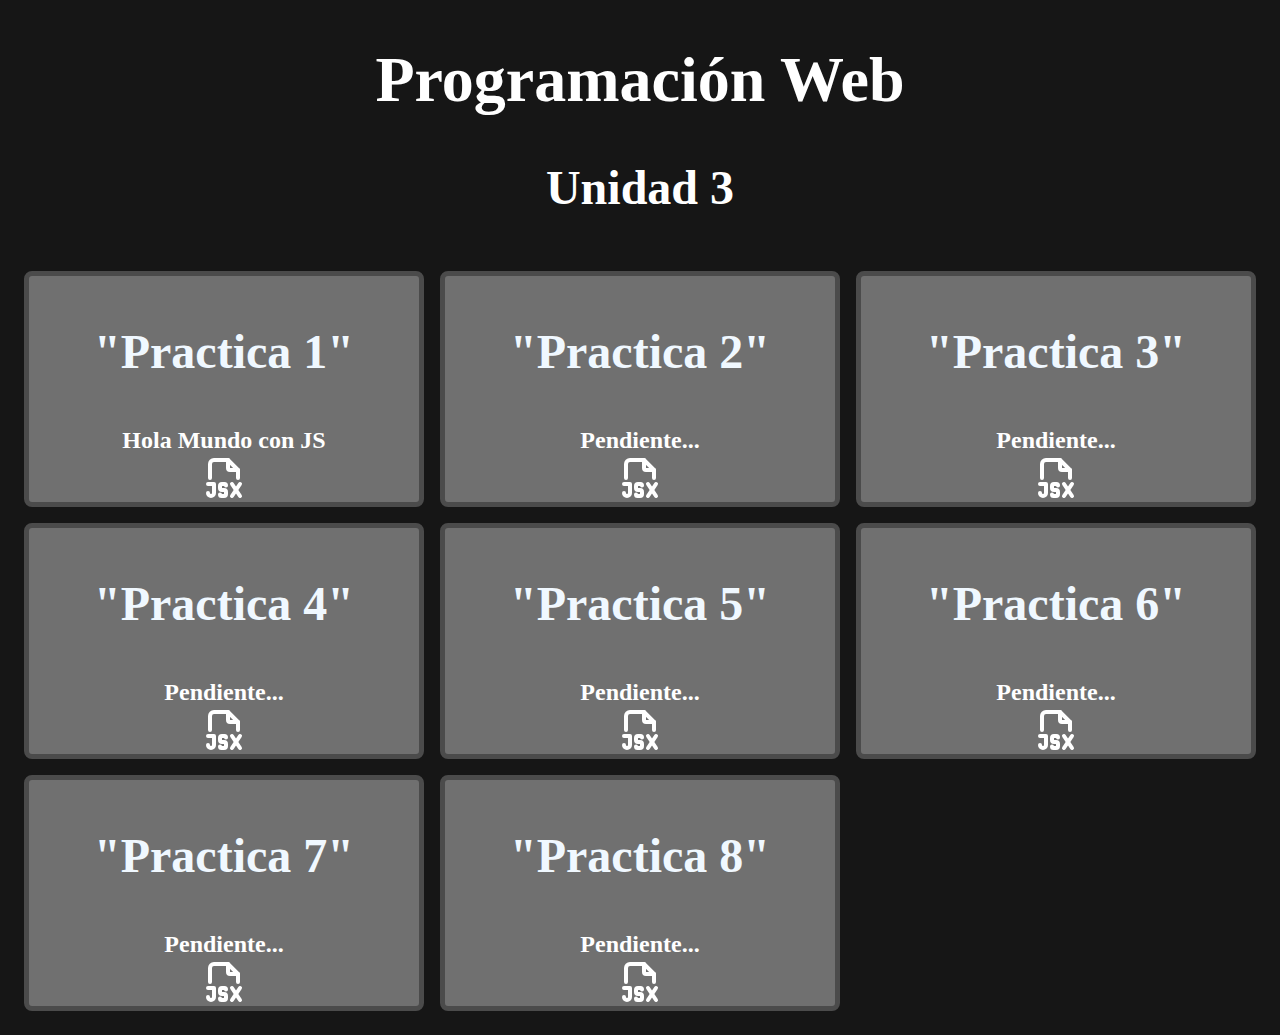
<file: index.html>
<!DOCTYPE html>
<html lang="en">
<head>
    <meta charset="UTF-8">
    <meta name="viewport" content="width=device-width, initial-scale=1.0">
    <title>Document</title>
    <link rel="stylesheet" href="css/estilos.css">
</head>
<body>
    <h1>Programación Web</h1>
    <h2>Unidad 3</h2>

    <div class="bento">
        <!-- practica 1 -->
        <a href="practicas/p1.html">
            <div class="grid grid1">
                <h3>"Practica 1"</h3>
                <p>Hola Mundo con JS</p>
                
                <svg  xmlns="http://www.w3.org/2000/svg"  width="24"  height="24"  viewBox="0 0 24 24"  fill="none"  stroke="currentColor"  stroke-width="2"  stroke-linecap="round"  stroke-linejoin="round"  class="icon icon-tabler icons-tabler-outline icon-tabler-file-type-jsx"><path stroke="none" d="M0 0h24v24H0z" fill="none"/><path d="M14 3v4a1 1 0 0 0 1 1h4" /><path d="M5 12v-7a2 2 0 0 1 2 -2h7l5 5v4" /><path d="M4 15h3v4.5a1.5 1.5 0 0 1 -3 0" /><path d="M10 20.25c0 .414 .336 .75 .75 .75h1.25a1 1 0 0 0 1 -1v-1a1 1 0 0 0 -1 -1h-1a1 1 0 0 1 -1 -1v-1a1 1 0 0 1 1 -1h1.25a.75 .75 0 0 1 .75 .75" /><path d="M16 15l4 6" /><path d="M16 21l4 -6" /></svg>
            </div>
        </a>
        <!--  practica 2 -->
        <div>
            <a href="practicas/p2.html">
                <div class="grid grid2">
                    <h3>"Practica 2"</h3>
                    <p>Pendiente...</p>
                    <svg  xmlns="http://www.w3.org/2000/svg"  width="24"  height="24"  viewBox="0 0 24 24"  fill="none"  stroke="currentColor"  stroke-width="2"  stroke-linecap="round"  stroke-linejoin="round"  class="icon icon-tabler icons-tabler-outline icon-tabler-file-type-jsx"><path stroke="none" d="M0 0h24v24H0z" fill="none"/><path d="M14 3v4a1 1 0 0 0 1 1h4" /><path d="M5 12v-7a2 2 0 0 1 2 -2h7l5 5v4" /><path d="M4 15h3v4.5a1.5 1.5 0 0 1 -3 0" /><path d="M10 20.25c0 .414 .336 .75 .75 .75h1.25a1 1 0 0 0 1 -1v-1a1 1 0 0 0 -1 -1h-1a1 1 0 0 1 -1 -1v-1a1 1 0 0 1 1 -1h1.25a.75 .75 0 0 1 .75 .75" /><path d="M16 15l4 6" /><path d="M16 21l4 -6" /></svg>                <path stroke="none" d="M0 0h24v24H0z" fill="none"/>
                        <path d="M11 17a2.5 2.5 0 0 0 2 0" />
                        <path d="M12 3c-4.664 0 -7.396 2.331 -7.862 5.595a11.816 11.816 0 0 0 2 8.592a10.777 10.777 0 0 0 3.199 3.064c1.666 1 3.664 1 5.33 0a10.777 10.777 0 0 0 3.199 -3.064a11.89 11.89 0 0 0 2 -8.592c-.466 -3.265 -3.198 -5.595 -7.862 -5.595z" />
                        <path d="M8 11l2 2" />
                        <path d="M16 11l-2 2" />
                    </svg>
                </div>
            </a>
         </div>
        <!--  practica 3 -->
        <a href="practicas/p3.html">
            <div class="grid grid3" href="practicas/p2.html">
                <h3>"Practica 3"</h3>
                <p>Pendiente...</p>
                <svg  xmlns="http://www.w3.org/2000/svg"  width="24"  height="24"  viewBox="0 0 24 24"  fill="none"  stroke="currentColor"  stroke-width="2"  stroke-linecap="round"  stroke-linejoin="round"  class="icon icon-tabler icons-tabler-outline icon-tabler-file-type-jsx"><path stroke="none" d="M0 0h24v24H0z" fill="none"/><path d="M14 3v4a1 1 0 0 0 1 1h4" /><path d="M5 12v-7a2 2 0 0 1 2 -2h7l5 5v4" /><path d="M4 15h3v4.5a1.5 1.5 0 0 1 -3 0" /><path d="M10 20.25c0 .414 .336 .75 .75 .75h1.25a1 1 0 0 0 1 -1v-1a1 1 0 0 0 -1 -1h-1a1 1 0 0 1 -1 -1v-1a1 1 0 0 1 1 -1h1.25a.75 .75 0 0 1 .75 .75" /><path d="M16 15l4 6" /><path d="M16 21l4 -6" /></svg>                <path stroke="none" d="M0 0h24v24H0z" fill="none"/>
                    <path d="M15 3a3 3 0 0 1 3 3a3 3 0 1 1 -2.12 5.122l-4.758 4.758a3 3 0 1 1 -5.117 2.297l0 -.177l-.176 0a3 3 0 1 1 2.298 -5.115l4.758 -4.758a3 3 0 0 1 2.12 -5.122z" />
            </div>
        </a>
        <!--  practica 4 -->
        <a href="practicas/p4.html">
        <div class="grid grid4" href="practicas/p4.html">
            <h3>"Practica 4"</h3>
            <p>Pendiente...</p>
            <svg  xmlns="http://www.w3.org/2000/svg"  width="24"  height="24"  viewBox="0 0 24 24"  fill="none"  stroke="currentColor"  stroke-width="2"  stroke-linecap="round"  stroke-linejoin="round"  class="icon icon-tabler icons-tabler-outline icon-tabler-file-type-jsx"><path stroke="none" d="M0 0h24v24H0z" fill="none"/><path d="M14 3v4a1 1 0 0 0 1 1h4" /><path d="M5 12v-7a2 2 0 0 1 2 -2h7l5 5v4" /><path d="M4 15h3v4.5a1.5 1.5 0 0 1 -3 0" /><path d="M10 20.25c0 .414 .336 .75 .75 .75h1.25a1 1 0 0 0 1 -1v-1a1 1 0 0 0 -1 -1h-1a1 1 0 0 1 -1 -1v-1a1 1 0 0 1 1 -1h1.25a.75 .75 0 0 1 .75 .75" /><path d="M16 15l4 6" /><path d="M16 21l4 -6" /></svg>                <path stroke="none" d="M0 0h24v24H0z" fill="none"/>
                <path d="M8 19m-2 0a2 2 0 1 0 4 0a2 2 0 1 0 -4 0" />
                <path d="M18 19m-2 0a2 2 0 1 0 4 0a2 2 0 1 0 -4 0" />
                <path d="M2 5h2.5l1.632 4.897a6 6 0 0 0 5.693 4.103h2.675a5.5 5.5 0 0 0 0 -11h-.5v6" />
                <path d="M6 9h14" />
                <path d="M9 17l1 -3" />
                <path d="M16 14l1 3" />
              </svg>
        </div>
        </a>
        <!--  practica 5 -->
        <a href="practicas/p5.html">
        <div class="grid grid5" href="practicas/p5.html">
            <h3>"Practica 5"</h3>
            <p>Pendiente...</p>
            <svg  xmlns="http://www.w3.org/2000/svg"  width="24"  height="24"  viewBox="0 0 24 24"  fill="none"  stroke="currentColor"  stroke-width="2"  stroke-linecap="round"  stroke-linejoin="round"  class="icon icon-tabler icons-tabler-outline icon-tabler-file-type-jsx"><path stroke="none" d="M0 0h24v24H0z" fill="none"/><path d="M14 3v4a1 1 0 0 0 1 1h4" /><path d="M5 12v-7a2 2 0 0 1 2 -2h7l5 5v4" /><path d="M4 15h3v4.5a1.5 1.5 0 0 1 -3 0" /><path d="M10 20.25c0 .414 .336 .75 .75 .75h1.25a1 1 0 0 0 1 -1v-1a1 1 0 0 0 -1 -1h-1a1 1 0 0 1 -1 -1v-1a1 1 0 0 1 1 -1h1.25a.75 .75 0 0 1 .75 .75" /><path d="M16 15l4 6" /><path d="M16 21l4 -6" /></svg>                <path stroke="none" d="M0 0h24v24H0z" fill="none"/>
                <path d="M12 14m-7 0a7 7 0 1 0 14 0a7 7 0 1 0 -14 0" />
                <path d="M12 11v-6a2 2 0 0 1 2 -2h2v1a2 2 0 0 1 -2 2h-2" />
                <path d="M10 10.5c1.333 .667 2.667 .667 4 0" />
              </svg>
        </div>
         </a>
        <!--  practica 6 -->
        <a href="practicas/p6.html">
        <div class="grid grid6" href="practicas/p6.html">
            <h3>"Practica 6"</h3>
            <p>Pendiente...</p>
            <svg  xmlns="http://www.w3.org/2000/svg"  width="24"  height="24"  viewBox="0 0 24 24"  fill="none"  stroke="currentColor"  stroke-width="2"  stroke-linecap="round"  stroke-linejoin="round"  class="icon icon-tabler icons-tabler-outline icon-tabler-file-type-jsx"><path stroke="none" d="M0 0h24v24H0z" fill="none"/><path d="M14 3v4a1 1 0 0 0 1 1h4" /><path d="M5 12v-7a2 2 0 0 1 2 -2h7l5 5v4" /><path d="M4 15h3v4.5a1.5 1.5 0 0 1 -3 0" /><path d="M10 20.25c0 .414 .336 .75 .75 .75h1.25a1 1 0 0 0 1 -1v-1a1 1 0 0 0 -1 -1h-1a1 1 0 0 1 -1 -1v-1a1 1 0 0 1 1 -1h1.25a.75 .75 0 0 1 .75 .75" /><path d="M16 15l4 6" /><path d="M16 21l4 -6" /></svg>                <path stroke="none" d="M0 0h24v24H0z" fill="none"/>
                <path d="M17.553 16.75a7.5 7.5 0 0 0 -10.606 0" />
                <path d="M18 3.804a6 6 0 0 0 -8.196 2.196l10.392 6a6 6 0 0 0 -2.196 -8.196z" />
                <path d="M16.732 10c1.658 -2.87 2.225 -5.644 1.268 -6.196c-.957 -.552 -3.075 1.326 -4.732 4.196" />
                <path d="M15 9l-3 5.196" />
                <path d="M3 19.25a2.4 2.4 0 0 1 1 -.25a2.4 2.4 0 0 1 2 1a2.4 2.4 0 0 0 2 1a2.4 2.4 0 0 0 2 -1a2.4 2.4 0 0 1 2 -1a2.4 2.4 0 0 1 2 1a2.4 2.4 0 0 0 2 1a2.4 2.4 0 0 0 2 -1a2.4 2.4 0 0 1 2 -1a2.4 2.4 0 0 1 1 .25" />
              </svg>
        </div>
        </a>
        <!--  practica 7 -->
          <a href="practicas/p7.html">
            <div class="grid grid7" href = "practicas/p7.html">
                <h3>"Practica 7"</h3>
                <p>Pendiente...</p>
                <svg  xmlns="http://www.w3.org/2000/svg"  width="24"  height="24"  viewBox="0 0 24 24"  fill="none"  stroke="currentColor"  stroke-width="2"  stroke-linecap="round"  stroke-linejoin="round"  class="icon icon-tabler icons-tabler-outline icon-tabler-file-type-jsx"><path stroke="none" d="M0 0h24v24H0z" fill="none"/><path d="M14 3v4a1 1 0 0 0 1 1h4" /><path d="M5 12v-7a2 2 0 0 1 2 -2h7l5 5v4" /><path d="M4 15h3v4.5a1.5 1.5 0 0 1 -3 0" /><path d="M10 20.25c0 .414 .336 .75 .75 .75h1.25a1 1 0 0 0 1 -1v-1a1 1 0 0 0 -1 -1h-1a1 1 0 0 1 -1 -1v-1a1 1 0 0 1 1 -1h1.25a.75 .75 0 0 1 .75 .75" /><path d="M16 15l4 6" /><path d="M16 21l4 -6" /></svg>                <path stroke="none" d="M0 0h24v24H0z" fill="none"/>
                    <path d="M5.628 11.283l5.644 -5.637c2.665 -2.663 5.924 -3.747 8.663 -1.205l.188 .181a2.987 2.987 0 0 1 0 4.228l-11.287 11.274a3 3 0 0 1 -4.089 .135l-.143 -.135c-2.728 -2.724 -1.704 -6.117 1.024 -8.841z" />
                    <path d="M9.5 7.5l1.5 3.5" />
                    <path d="M6.5 10.5l1.5 3.5" />
                    <path d="M12.5 4.5l1.5 3.5" />
                  </svg>
            </div>
          </a>

          <!--  practica 8 -->
          <a href="practicas/p8.html">
            <div class="grid grid8" href = "practicas/p8.html">
                <h3>"Practica 8"</h3>
                <p>Pendiente...</p>
                <svg  xmlns="http://www.w3.org/2000/svg"  width="24"  height="24"  viewBox="0 0 24 24"  fill="none"  stroke="currentColor"  stroke-width="2"  stroke-linecap="round"  stroke-linejoin="round"  class="icon icon-tabler icons-tabler-outline icon-tabler-file-type-jsx"><path stroke="none" d="M0 0h24v24H0z" fill="none"/><path d="M14 3v4a1 1 0 0 0 1 1h4" /><path d="M5 12v-7a2 2 0 0 1 2 -2h7l5 5v4" /><path d="M4 15h3v4.5a1.5 1.5 0 0 1 -3 0" /><path d="M10 20.25c0 .414 .336 .75 .75 .75h1.25a1 1 0 0 0 1 -1v-1a1 1 0 0 0 -1 -1h-1a1 1 0 0 1 -1 -1v-1a1 1 0 0 1 1 -1h1.25a.75 .75 0 0 1 .75 .75" /><path d="M16 15l4 6" /><path d="M16 21l4 -6" /></svg>                <path stroke="none" d="M0 0h24v24H0z" fill="none"/>
                    <path d="M5.628 11.283l5.644 -5.637c2.665 -2.663 5.924 -3.747 8.663 -1.205l.188 .181a2.987 2.987 0 0 1 0 4.228l-11.287 11.274a3 3 0 0 1 -4.089 .135l-.143 -.135c-2.728 -2.724 -1.704 -6.117 1.024 -8.841z" />
                    <path d="M9.5 7.5l1.5 3.5" />
                    <path d="M6.5 10.5l1.5 3.5" />
                    <path d="M12.5 4.5l1.5 3.5" />
                  </svg>
            </div>
          </a>
        </div>
    </div>

</body>
</html>
</file>
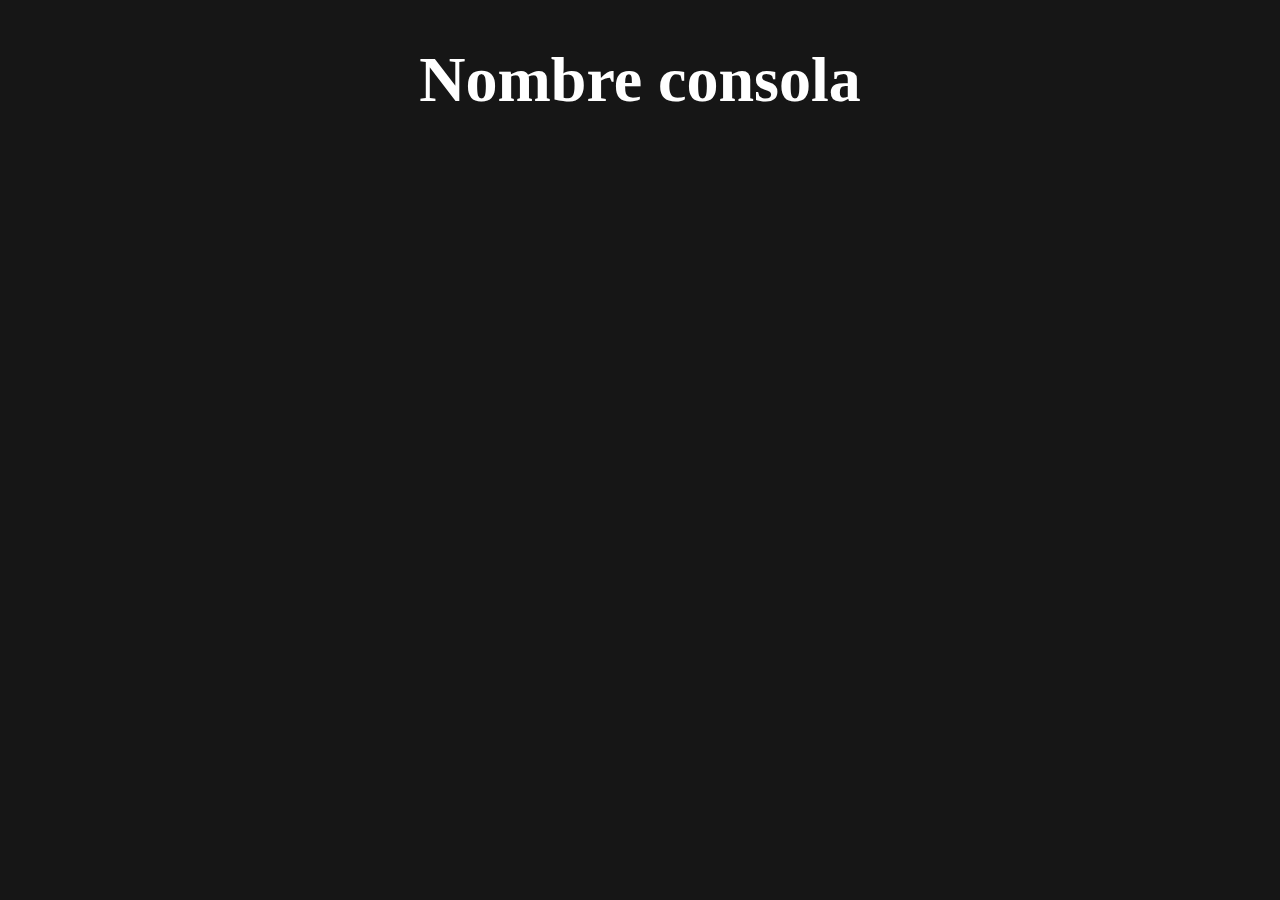
<file: practicas/p1.html>
<!DOCTYPE html>
<html lang="en">
<head>
    <meta charset="UTF-8">
    <meta name="viewport" content="width=device-width, initial-scale=1.0">
    <title>Document</title>
    <link rel="stylesheet" href="../css/estilos.css">
</head>
<body>
    <h1>Nombre consola</h1>
    <script src="../js/p1.js"></script>
</body>
</html>
</file>
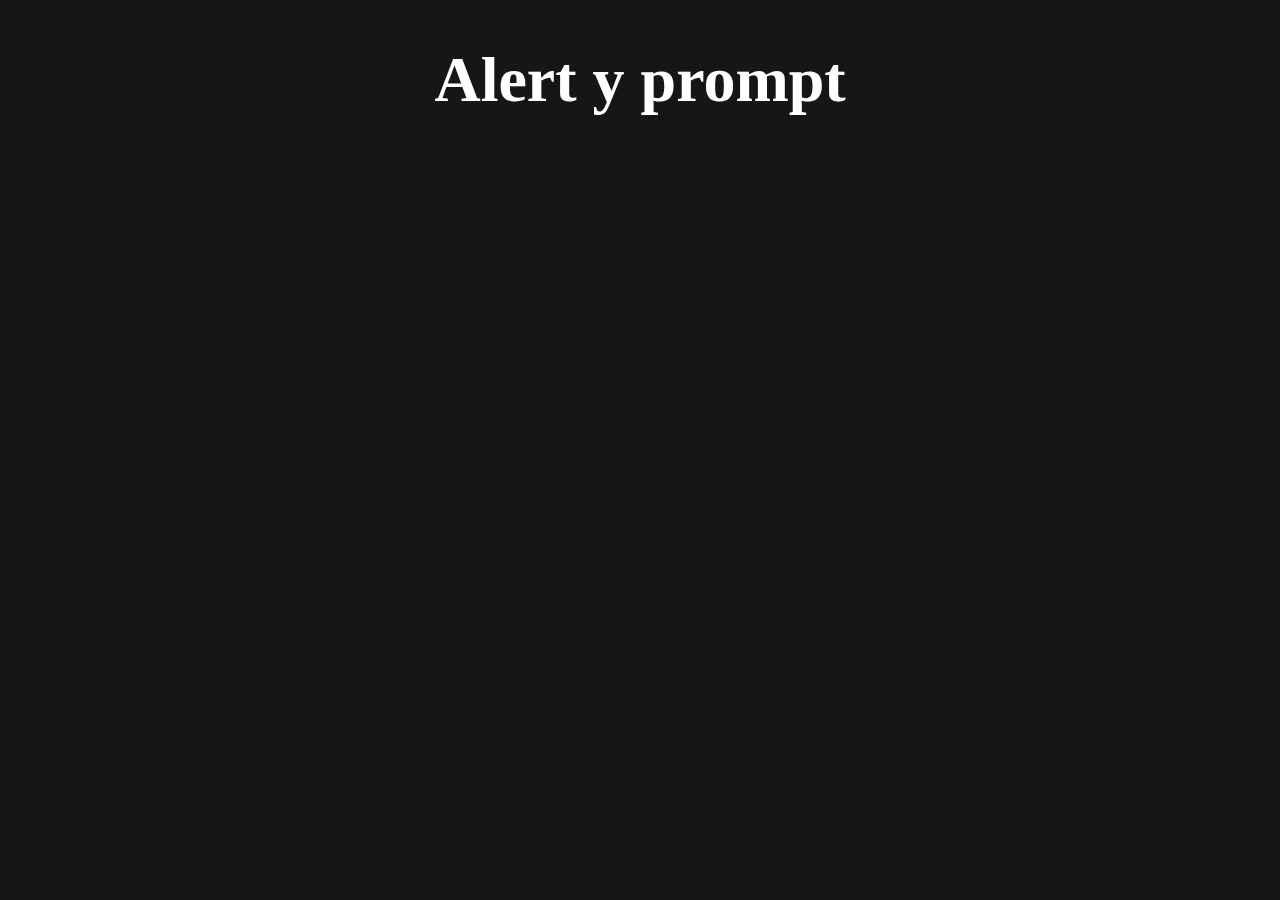
<file: practicas/p2.html>
<!DOCTYPE html>
<html lang="en">
<head>
    <meta charset="UTF-8">
    <meta name="viewport" content="width=device-width, initial-scale=1.0">
    <title>Document</title>
    <link rel="stylesheet" href="../css/estilos.css">
</head>
<body>
    <h1>Alert y prompt</h1>
    <script src="../js/p2.js"></script>
</body>
</html>
</file>
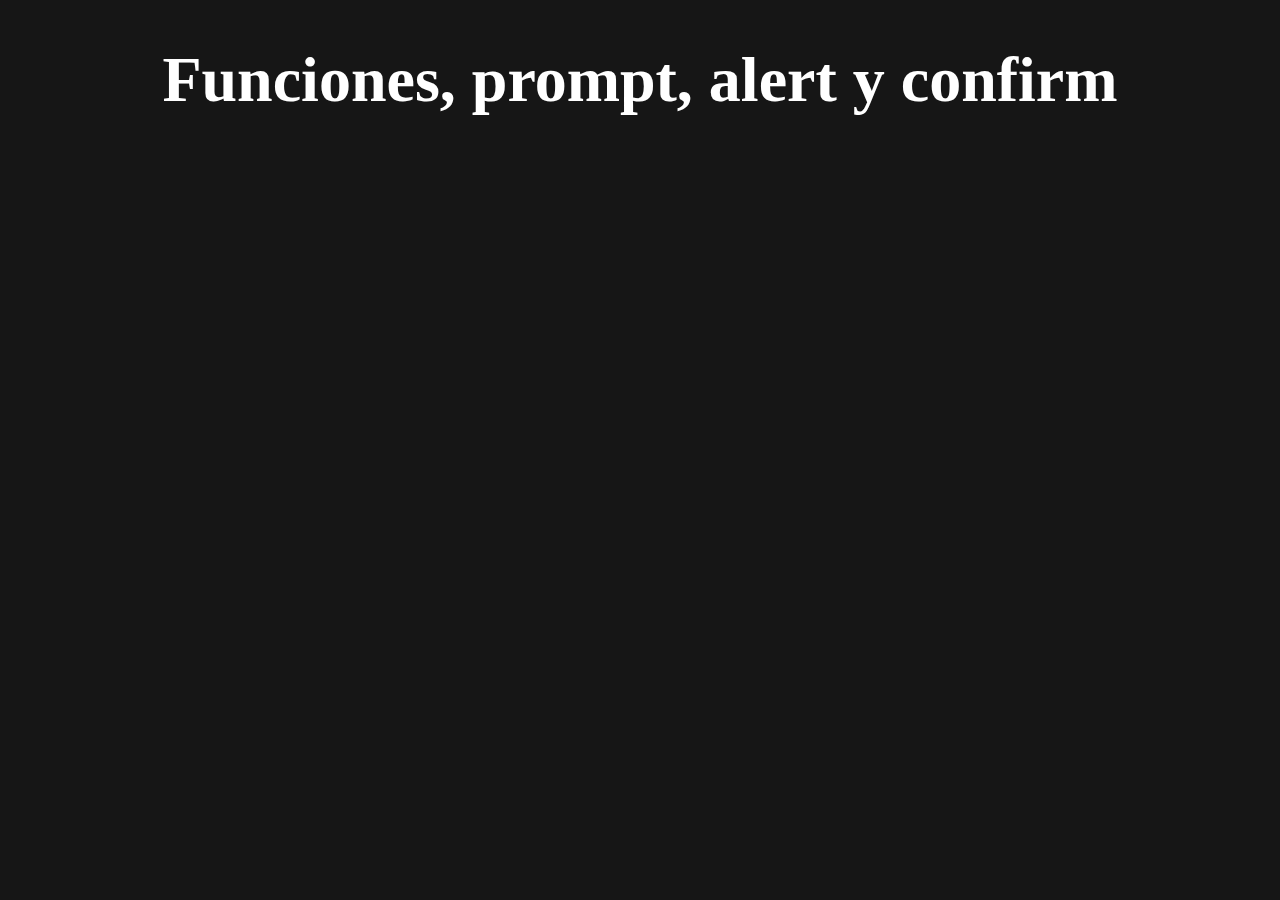
<file: practicas/p3.html>
<!DOCTYPE html>
<html lang="en">
<head>
    <meta charset="UTF-8">
    <meta name="viewport" content="width=device-width, initial-scale=1.0">
    <title>Document</title>
    <link rel="stylesheet" href="../css/estilos.css">
</head>
<body>
    <h1>Funciones, prompt, alert y confirm</h1>
    <script src="../js/p3.js"></script>
</body>
</html>
</file>
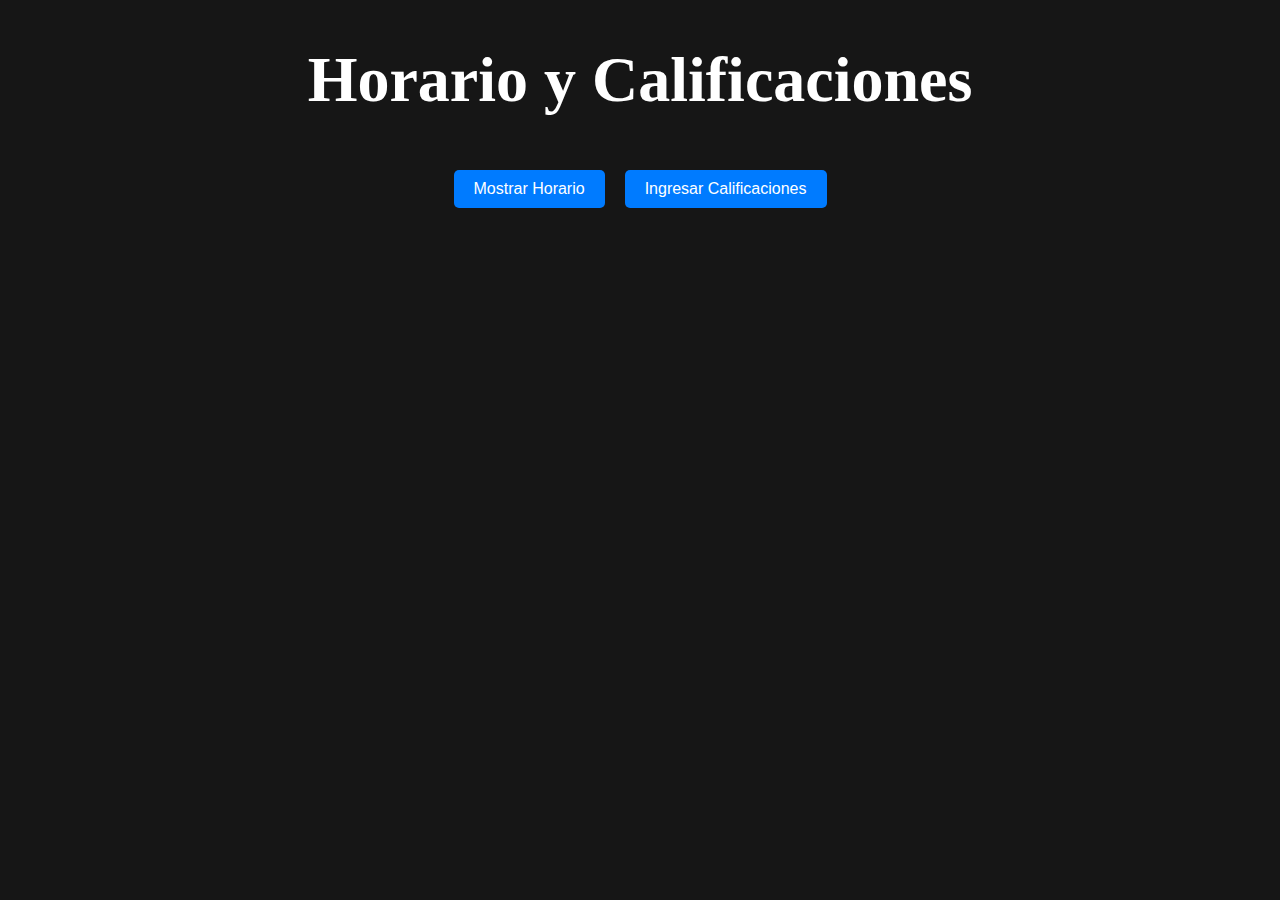
<file: practicas/p4.html>
<!DOCTYPE html>
<html lang="es">
<head>
  <meta charset="UTF-8">
  <meta name="viewport" content="width=device-width, initial-scale=1.0">
  <title>Horario y Calificaciones</title>
  <link rel="stylesheet" href="../css/estilos.css">
</head>
<body>
  <h1>Horario y Calificaciones</h1>
  
  <div id="botones-container">
    <button id="mostrarHorario">Mostrar Horario</button>
    <button id="meterCalifas">Ingresar Calificaciones</button>

  </div>

  <div id="resultado"></div>

  <script src="../js/p4.js"></script>
</body>
</html>
</file>
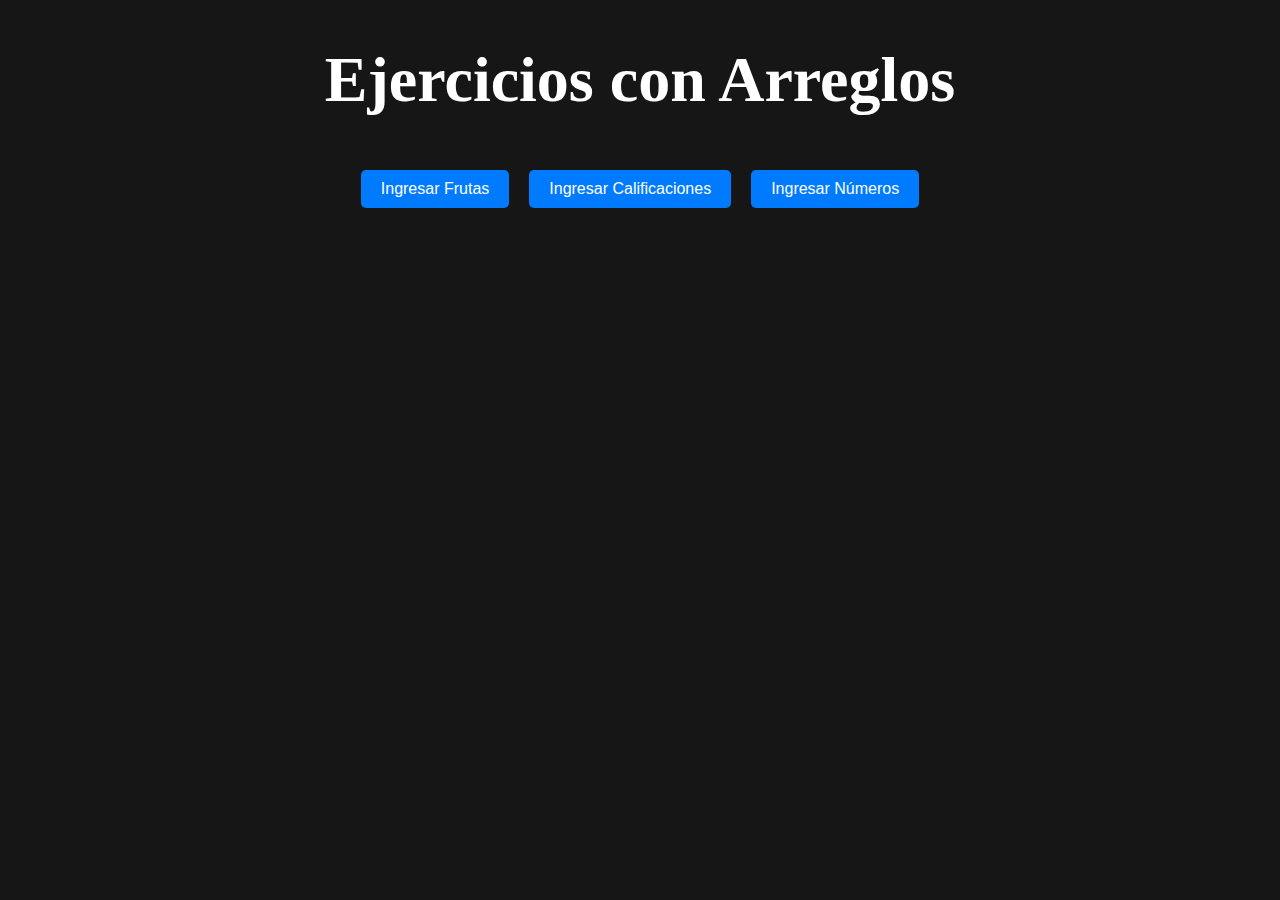
<file: practicas/p5.html>
<!DOCTYPE html>
<html lang="en">

<head>
    <meta charset="UTF-8">
    <meta name="viewport" content="width=device-width, initial-scale=1.0">
    <title>Ejercicios con Arreglos</title>
    <link rel="stylesheet" href="../css/estilos.css">
</head>

<body>
    <h1>Ejercicios con Arreglos</h1>
    <div id="botones-container">
        <button id="btnFrutas">Ingresar Frutas</button>
        <button id="btnCalificaciones">Ingresar Calificaciones</button>
        <button id="btnNumeros">Ingresar Números</button>
    </div>

    <script src="../js/p5.js"></script>
</body>

</html>
</file>
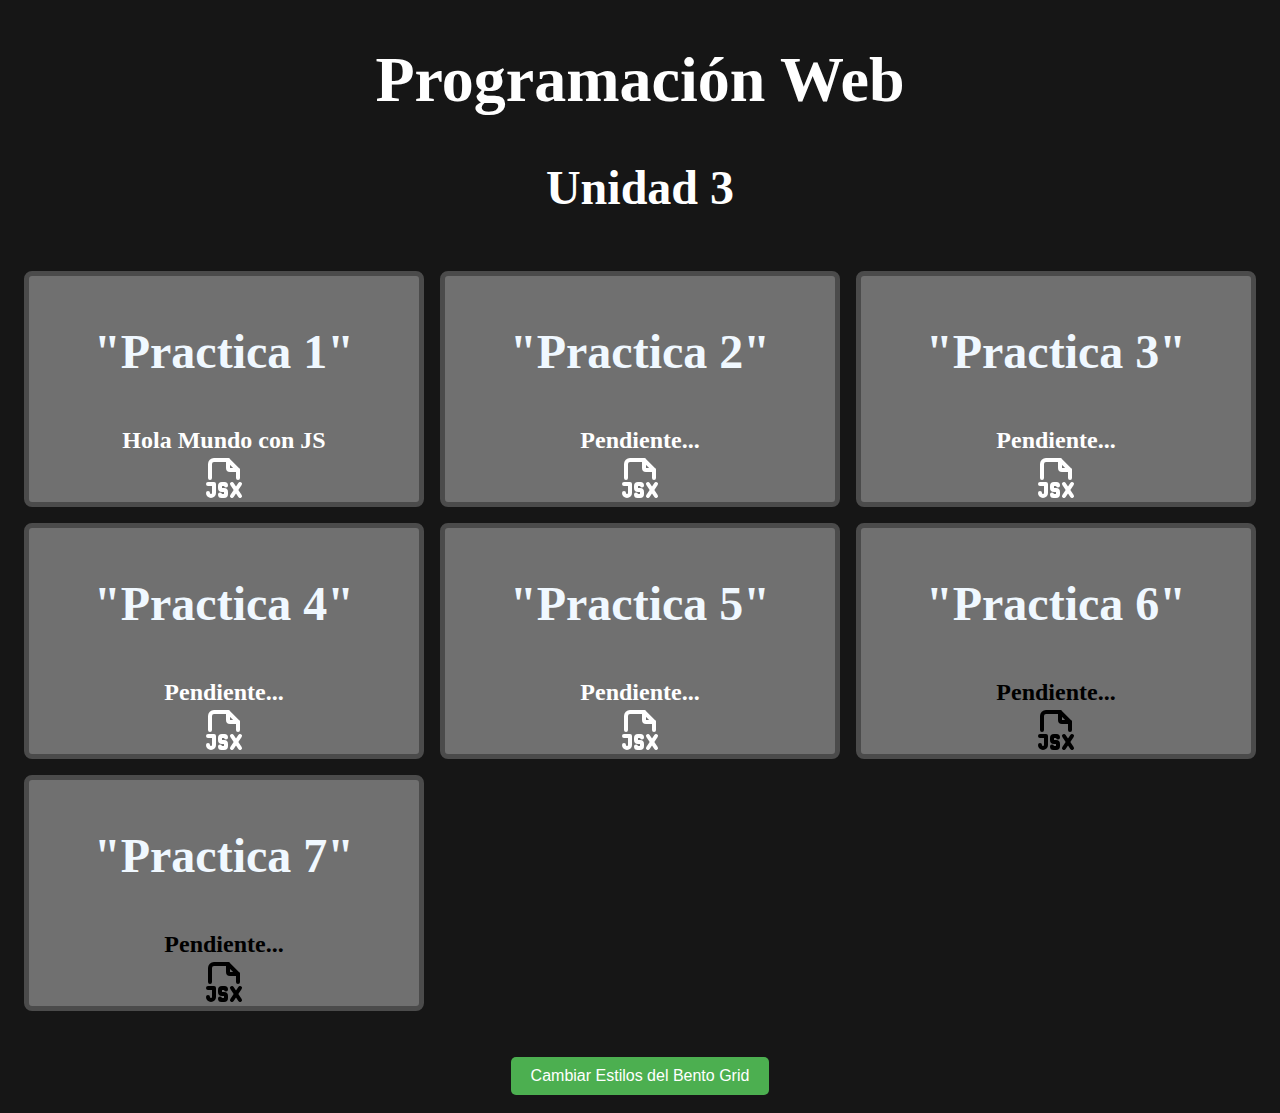
<file: practicas/p6.html>
<!DOCTYPE html>
<html lang="en">
<head>
    <meta charset="UTF-8">
    <meta name="viewport" content="width=device-width, initial-scale=1.0">
    <title>Document</title>
    <link rel="stylesheet" href="../css/estilos.css">
    <style>
       
        .button-container {
            text-align: center;
            margin-top: 20px;
        }
        .btn {
            padding: 10px 20px;
            font-size: 16px;
            background-color: #4CAF50;
            color: white;
            border: none;
            border-radius: 5px;
            cursor: pointer;
        }
        .btn:hover {
            background-color: #45a049;
        }
    </style>
</head>
<body>
    <h1>Programación Web</h1>
    <h2>Unidad 3</h2>

    <div class="bento">
        <!-- practica 1 -->
        <a href="practicas/p1.html">
            <div class="grid grid1">
                <h3>"Practica 1"</h3>
                <p>Hola Mundo con JS</p>
                <svg  xmlns="http://www.w3.org/2000/svg"  width="24"  height="24"  viewBox="0 0 24 24"  fill="none"  stroke="currentColor"  stroke-width="2"  stroke-linecap="round"  stroke-linejoin="round"  class="icon icon-tabler icons-tabler-outline icon-tabler-file-type-jsx"><path stroke="none" d="M0 0h24v24H0z" fill="none"/><path d="M14 3v4a1 1 0 0 0 1 1h4" /><path d="M5 12v-7a2 2 0 0 1 2 -2h7l5 5v4" /><path d="M4 15h3v4.5a1.5 1.5 0 0 1 -3 0" /><path d="M10 20.25c0 .414 .336 .75 .75 .75h1.25a1 1 0 0 0 1 -1v-1a1 1 0 0 0 -1 -1h-1a1 1 0 0 1 -1 -1v-1a1 1 0 0 1 1 -1h1.25a.75 .75 0 0 1 .75 .75" /><path d="M16 15l4 6" /><path d="M16 21l4 -6" /></svg>
            </div>
        </a>
        <!--  practica 2 -->
        <div>
            <a href="practicas/p2.html">
                <div class="grid grid2">
                    <h3>"Practica 2"</h3>
                    <p>Pendiente...</p>
                    <svg  xmlns="http://www.w3.org/2000/svg"  width="24"  height="24"  viewBox="0 0 24 24"  fill="none"  stroke="currentColor"  stroke-width="2"  stroke-linecap="round"  stroke-linejoin="round"  class="icon icon-tabler icons-tabler-outline icon-tabler-file-type-jsx"><path stroke="none" d="M0 0h24v24H0z" fill="none"/><path d="M14 3v4a1 1 0 0 0 1 1h4" /><path d="M5 12v-7a2 2 0 0 1 2 -2h7l5 5v4" /><path d="M4 15h3v4.5a1.5 1.5 0 0 1 -3 0" /><path d="M10 20.25c0 .414 .336 .75 .75 .75h1.25a1 1 0 0 0 1 -1v-1a1 1 0 0 0 -1 -1h-1a1 1 0 0 1 -1 -1v-1a1 1 0 0 1 1 -1h1.25a.75 .75 0 0 1 .75 .75" /><path d="M16 15l4 6" /><path d="M16 21l4 -6" /></svg>
                </div>
            </a>
        </div>
        <!--  práctica 3 -->
        <a href="practicas/p3.html">
            <div class="grid grid3">
                <h3>"Practica 3"</h3>
                <p>Pendiente...</p>
                <svg  xmlns="http://www.w3.org/2000/svg"  width="24"  height="24"  viewBox="0 0 24 24"  fill="none"  stroke="currentColor"  stroke-width="2"  stroke-linecap="round"  stroke-linejoin="round"  class="icon icon-tabler icons-tabler-outline icon-tabler-file-type-jsx"><path stroke="none" d="M0 0h24v24H0z" fill="none"/><path d="M14 3v4a1 1 0 0 0 1 1h4" /><path d="M5 12v-7a2 2 0 0 1 2 -2h7l5 5v4" /><path d="M4 15h3v4.5a1.5 1.5 0 0 1 -3 0" /><path d="M10 20.25c0 .414 .336 .75 .75 .75h1.25a1 1 0 0 0 1 -1v-1a1 1 0 0 0 -1 -1h-1a1 1 0 0 1 -1 -1v-1a1 1 0 0 1 1 -1h1.25a.75 .75 0 0 1 .75 .75" /><path d="M16 15l4 6" /><path d="M16 21l4 -6" /></svg>
            </div>
        </a>
        <!--  practica 4 -->
        <a href="practicas/p4.html">
            <div class="grid grid4">
                <h3>"Practica 4"</h3>
                <p>Pendiente...</p>
                <svg  xmlns="http://www.w3.org/2000/svg"  width="24"  height="24"  viewBox="0 0 24 24"  fill="none"  stroke="currentColor"  stroke-width="2"  stroke-linecap="round"  stroke-linejoin="round"  class="icon icon-tabler icons-tabler-outline icon-tabler-file-type-jsx"><path stroke="none" d="M0 0h24v24H0z" fill="none"/><path d="M14 3v4a1 1 0 0 0 1 1h4" /><path d="M5 12v-7a2 2 0 0 1 2 -2h7l5 5v4" /><path d="M4 15h3v4.5a1.5 1.5 0 0 1 -3 0" /><path d="M10 20.25c0 .414 .336 .75 .75 .75h1.25a1 1 0 0 0 1 -1v-1a1 1 0 0 0 -1 -1h-1a1 1 0 0 1 -1 -1v-1a1 1 0 0 1 1 -1h1.25a.75 .75 0 0 1 .75 .75" /><path d="M16 15l4 6" /><path d="M16 21l4 -6" /></svg>
            </div>
        </a>
        <!--  practica 5 -->
        <a href="practicas/p5.html">
            <div class="grid grid5">
                <h3>"Practica 5"</h3>
                <p>Pendiente...</p>
                <svg  xmlns="http://www.w3.org/2000/svg"  width="24"  height="24"  viewBox="0 0 24 24"  fill="none"  stroke="currentColor"  stroke-width="2"  stroke-linecap="round"  stroke-linejoin="round"  class="icon icon-tabler icons-tabler-outline icon-tabler-file-type-jsx"><path stroke="none" d="M0 0h24v24H0z" fill="none"/><path d="M14 3v4a1 1 0 0 0 1 1h4" /><path d="M5 12v-7a2 2 0 0 1 2 -2h7l5 5v4" /><path d="M4 15h3v4.5a1.5 1.5 0 0 1 -3 0" /><path d="M10 20.25c0 .414 .336 .75 .75 .75h1.25a1 1 0 0 0 1 -1v-1a1 1 0 0 0 -1 -1h-1a1 1 0 0 1 -1 -1v-1a1 1 0 0 1 1 -1h1.25a.75 .75 0 0 1 .75 .75" /><path d="M16 15l4 6" /><path d="M16 21l4 -6" /></svg>
            </div>
        </a>
        <!--  practica 6 -->
        <div class="grid grid6">
            <h3>"Practica 6"</h3>
            <p>Pendiente...</p>
            <svg  xmlns="http://www.w3.org/2000/svg"  width="24"  height="24"  viewBox="0 0 24 24"  fill="none"  stroke="currentColor"  stroke-width="2"  stroke-linecap="round"  stroke-linejoin="round"  class="icon icon-tabler icons-tabler-outline icon-tabler-file-type-jsx"><path stroke="none" d="M0 0h24v24H0z" fill="none"/><path d="M14 3v4a1 1 0 0 0 1 1h4" /><path d="M5 12v-7a2 2 0 0 1 2 -2h7l5 5v4" /><path d="M4 15h3v4.5a1.5 1.5 0 0 1 -3 0" /><path d="M10 20.25c0 .414 .336 .75 .75 .75h1.25a1 1 0 0 0 1 -1v-1a1 1 0 0 0 -1 -1h-1a1 1 0 0 1 -1 -1v-1a1 1 0 0 1 1 -1h1.25a.75 .75 0 0 1 .75 .75" /><path d="M16 15l4 6" /><path d="M16 21l4 -6" /></svg>
        </div>
        <!--  practica 7 -->
        <div class="grid grid7">
            <h3>"Practica 7"</h3>
            <p>Pendiente...</p>
            <svg  xmlns="http://www.w3.org/2000/svg"  width="24"  height="24"  viewBox="0 0 24 24"  fill="none"  stroke="currentColor"  stroke-width="2"  stroke-linecap="round"  stroke-linejoin="round"  class="icon icon-tabler icons-tabler-outline icon-tabler-file-type-jsx"><path stroke="none" d="M0 0h24v24H0z" fill="none"/><path d="M14 3v4a1 1 0 0 0 1 1h4" /><path d="M5 12v-7a2 2 0 0 1 2 -2h7l5 5v4" /><path d="M4 15h3v4.5a1.5 1.5 0 0 1 -3 0" /><path d="M10 20.25c0 .414 .336 .75 .75 .75h1.25a1 1 0 0 0 1 -1v-1a1 1 0 0 0 -1 -1h-1a1 1 0 0 1 -1 -1v-1a1 1 0 0 1 1 -1h1.25a.75 .75 0 0 1 .75 .75" /><path d="M16 15l4 6" /><path d="M16 21l4 -6" /></svg>
        </div>
    </div>

    <!-- Botón para cambiar estilo -->
    <div class="button-container">
        <button class="btn" onclick="cambiarEstilos()">Cambiar Estilos del Bento Grid</button>
    </div>

    <script src="../js/p6.js"></script>
</body>
</html>
</file>
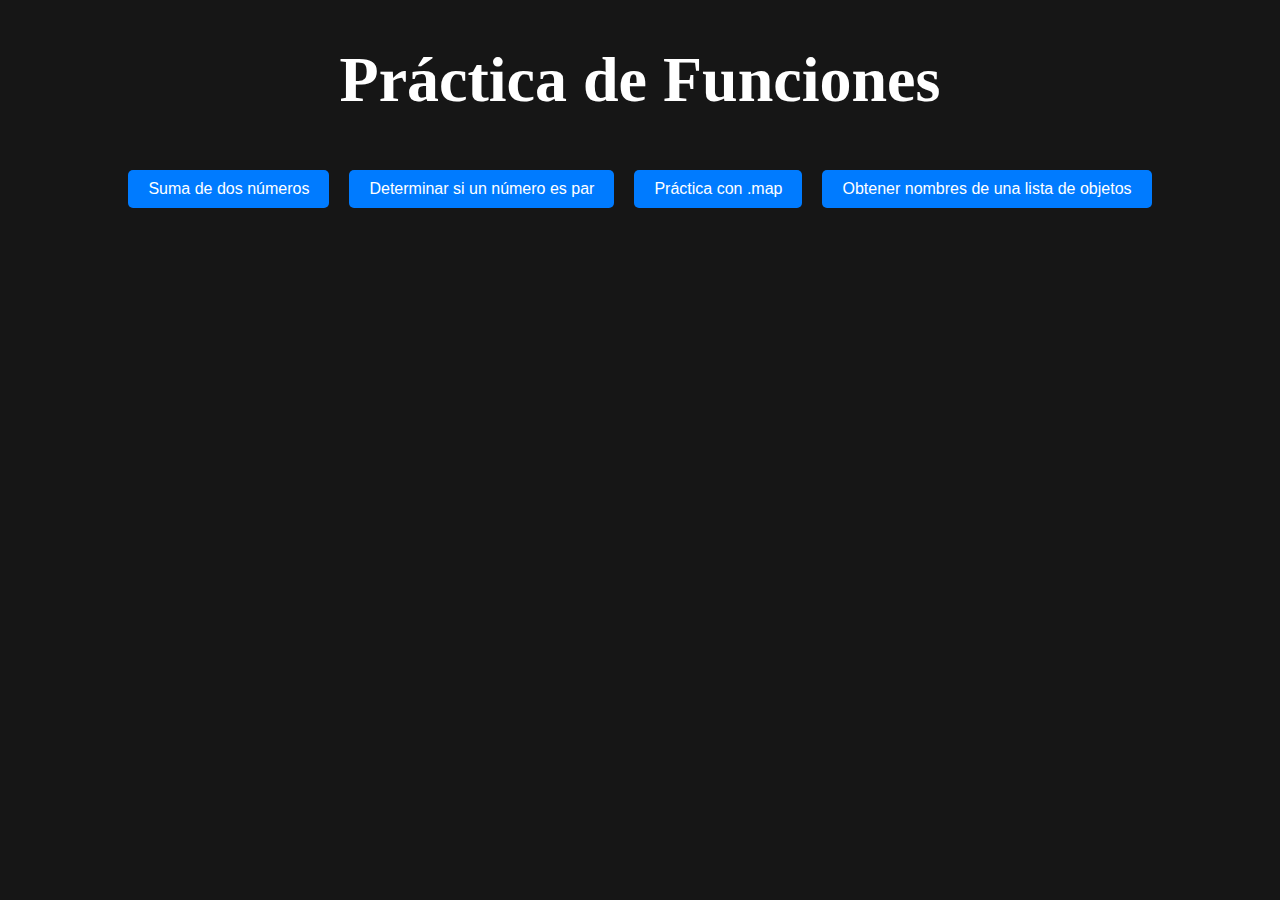
<file: practicas/p8.html>
<!DOCTYPE html>
<html lang="en">
<head>
    <meta charset="UTF-8">
    <meta name="viewport" content="width=device-width, initial-scale=1.0">
    <title>Práctica de Funciones</title>
    <link rel="stylesheet" href="../css/estilos.css">

</head>
<body>
    <h1>Práctica de Funciones</h1>
    
    <div id="botones-container">
    <button id="btnSuma">Suma de dos números</button>
    <button id="btnEsPar">Determinar si un número es par</button>
    <button id="btnMap">Práctica con .map</button>
    <button id="btnNombres">Obtener nombres de una lista de objetos</button>
    </div>
    <script src="../js/p8.js"></script>
</body>
</html>
</file>
<file: css/estilos.css>
body{
    background-color: #161616;
}
div .boton {
    text-align: center;
    color: #ffffff;
}

.boton {
    text-align: center;
    background-color: rgb(255, 255, 255);
    font-size: 3em;
    padding: .5em;
    border-radius: 10%;
}

#botones-container {
    display: flex; 
    justify-content: center; 
    align-items: center; 
  
  }
button {
    padding: 10px 20px;
    font-size: 16px;
    background-color: #007BFF;
    color: white;
    border: none;
    border-radius: 5px;
    cursor: pointer;
    margin: 10px;
  }
  
  ul {
    list-style-type: disc; /* Asegura que los puntos sean visibles */
    color: white; /* Cambia el color de los puntos */
}

.boton:hover {
    background-color: #8587ff;
    transform: scale(1.05);
    transition: transform 0.3s ease;
}

a{
    text-decoration: none;
    color: rgb(255, 255, 255);
}
h1{
    text-align: center;
    font-size: 4rem;
    color: #ffffff;
}
h2 {
    text-align: center;
    font-size: 3rem;
    color: #ffffff;
}
.bento{
    display: grid;
    grid-template-columns: repeat(3, 1fr);
    gap: 1rem;
    padding: 1rem;
}

.grid{

    background-color: #707070;
    padding: 0em;
    border-radius: .5em;
    text-align: center;
    display: flex;
    flex-direction: column;
    align-items: center;
    justify-content: center;
    transition: background-color 0.3s ease;
    border: 5px solid rgb(75, 75, 75);
    
}

.grid h3{
    font-size: 3em;
    color: aliceblue;
}
.grid p{
    font-size: 1.5em;
    font-weight: 700;
    margin-block-start: 0;
     margin-block-end: 0;
}

.grid:hover {
    background-color: #969696;
    transform: scale(1.03);
    transition: transform 0.3s ease;
    border: 5px solid rgb(100, 100, 100);
}

.icon{
    width: 3em;
    height: auto;
}

table {
    width: 100%;
    border-collapse: collapse;
    margin-top: 10px;
    color: #ffffff;
  }
  
  th, td {
    border: 1px solid #ddd;
    padding: 8px;
    text-align: left;
  }
  
  th {
    background-color: #007BFF;
    color: white;
  }


/* Aquí no debe haber reglas de grid-column fuera de los media queries */

/* Para pantallas de 768px o menos */
@media (max-width: 768px) {
.bento {
grid-template-columns: repeat(2, 1fr);
}
.grid:nth-child(1) {
grid-column: 1/3; /* Afecta el primer grid, ocupa toda la fila */
}
.grid:hover {
    transform: scale(1.05);
}

}

/* Para pantallas de 480px o menos */
@media (max-width: 480px) {
.bento {
grid-template-columns: repeat(1, 1fr); /* Todos los grids se muestran en una sola columna */
}
.grid:nth-child(1) {
grid-column: auto; /* Ajusta las columnas según el tamaño */
}
.grid:nth-child(4) {
grid-column: auto;
}

.grid:hover {
    transform: scale(1.05);
}
}
</file>
